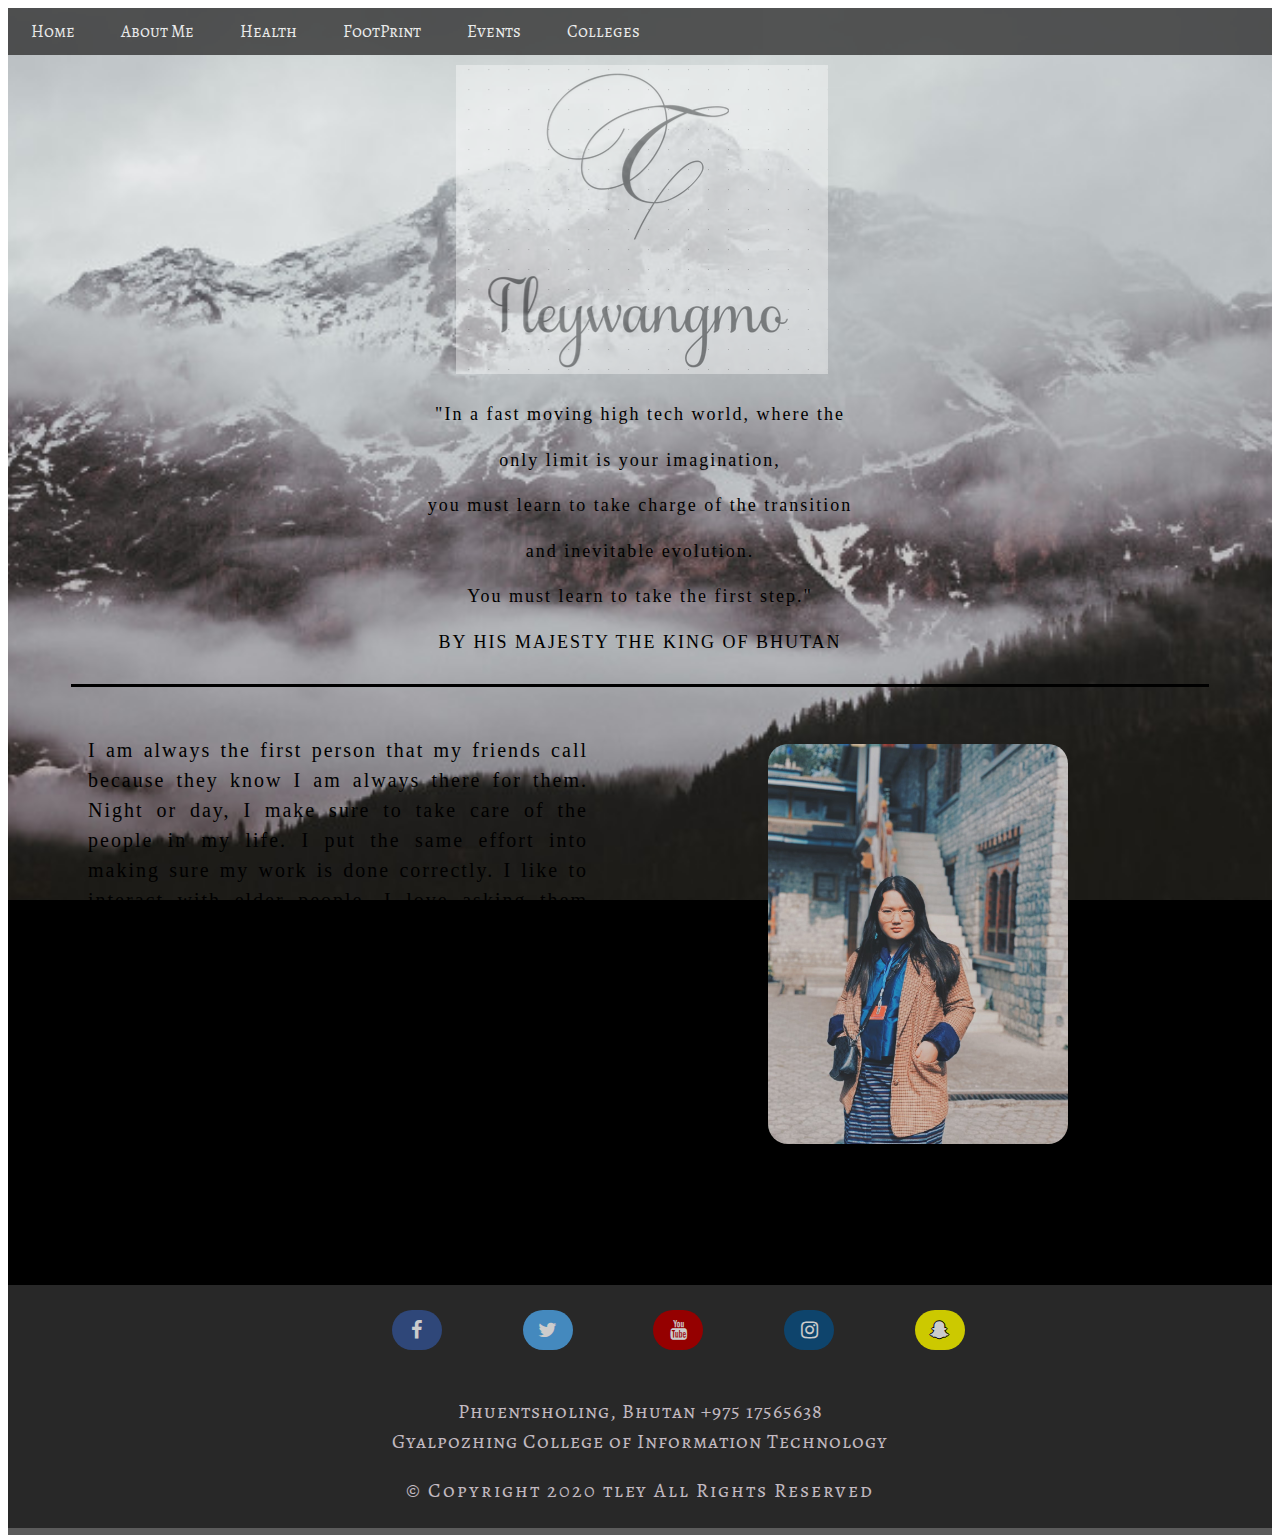
<file: Profile/index.html>
<!DOCTYPE html>
<html>
<head>
	<title>Thinley Wangmo</title>
	<meta charset="utf-8">
	<meta name="viewport" content="width=device-width, initial-scale=1.0"> 
	<link rel="stylesheet" type="text/css" href="index.css">
	<link href='https://fonts.googleapis.com/css?family=Alegreya SC' rel='stylesheet'>
	<link rel="stylesheet" href="https://cdnjs.cloudflare.com/ajax/libs/font-awesome/4.7.0/css/font-awesome.min.css">
</head>
<body>
<div class="container">	
	<!--Navigation bar-->
	<div class="topnav" id="myTopnav">
		<a href="index.html">Home</a><!--Index Page-->
		<a href="cv.html">About Me</a><!--CV-->
		<a href="bmi.html">Health</a><!--BMI-->
		<a href="footprint.html">FootPrint</a><!--Places i visited-->
		<a href="events.html">Events</a><!--Events held at gcit-->
		<a href="college.html">Colleges</a><!--about college-->
		<a href="javascript:void(0);" class="icon" onclick="myMethod()">
			<span style="font-size:20px;cursor:pointer;color:#fff;">&#9776;</span>
		</a>
	</div>
	<!--personal logo-->
	<img src="logo2.jpeg" class="logo" style="">
	<!--Quote that I believe in-->
	<blockquote>&quot;In a fast moving high tech world, where the<br> only limit is your imagination, <br>you must learn to take charge of the transition<br> and inevitable evolution. <br>You must learn to take the first step.&quot;
	<br>BY HIS MAJESTY THE KING OF BHUTAN
	</blockquote>
	<hr>
	<!--My Description-->
	<div class="box">
			<article id="articles">
				I am always the first person that my friends call because they know I am always there for them. Night or day, I make sure to take care of the people in my life. I put the same effort into making sure my work is done correctly. I like to interact with elder people, I love asking them about their life.<br> Don't get hurt by my words because I have got a very sharp tongue. Though I don't mean what I say, my mouth splits harsh words sometimes. I started to play badminton when I was 10 and I still like to play. I regret one thing in life that I have never tried to read books. Now, I know how important it is to read books. It is never too late to start.
			</article>
	<!--My own Picture-->
	<img id="mypic" src="mypic.jpeg">
</div>
	<!--Footer-->
		<footer style="background: #323232;opacity: 0.8;">
			<a href="#" class="fa fa-facebook"></a>
			<a href="#" class="fa fa-twitter"></a>
			<a href="#" class="fa fa-youtube"></a>
			<a href="#" class="fa fa-instagram"></a>
			<a href="#" class="fa fa-snapchat-ghost"></a>
			<br><br>
			<p class="text">Phuentsholing, Bhutan +975 17565638 <br>Gyalpozhing College of Information Technology </p>
			<p class="copyright">&copy Copyright 2020 tley All Rights Reserved</p>
		</footer>	
<!--For responsive nav bar-->	
<script>
	function myMethod() {
		var x = document.getElementById("myTopnav");
		if (x.className === "topnav") {
			x.className += " responsive";
		}
		else {
			x.className = "topnav";
		}
	}
</script>
</body>
</html>
</file>
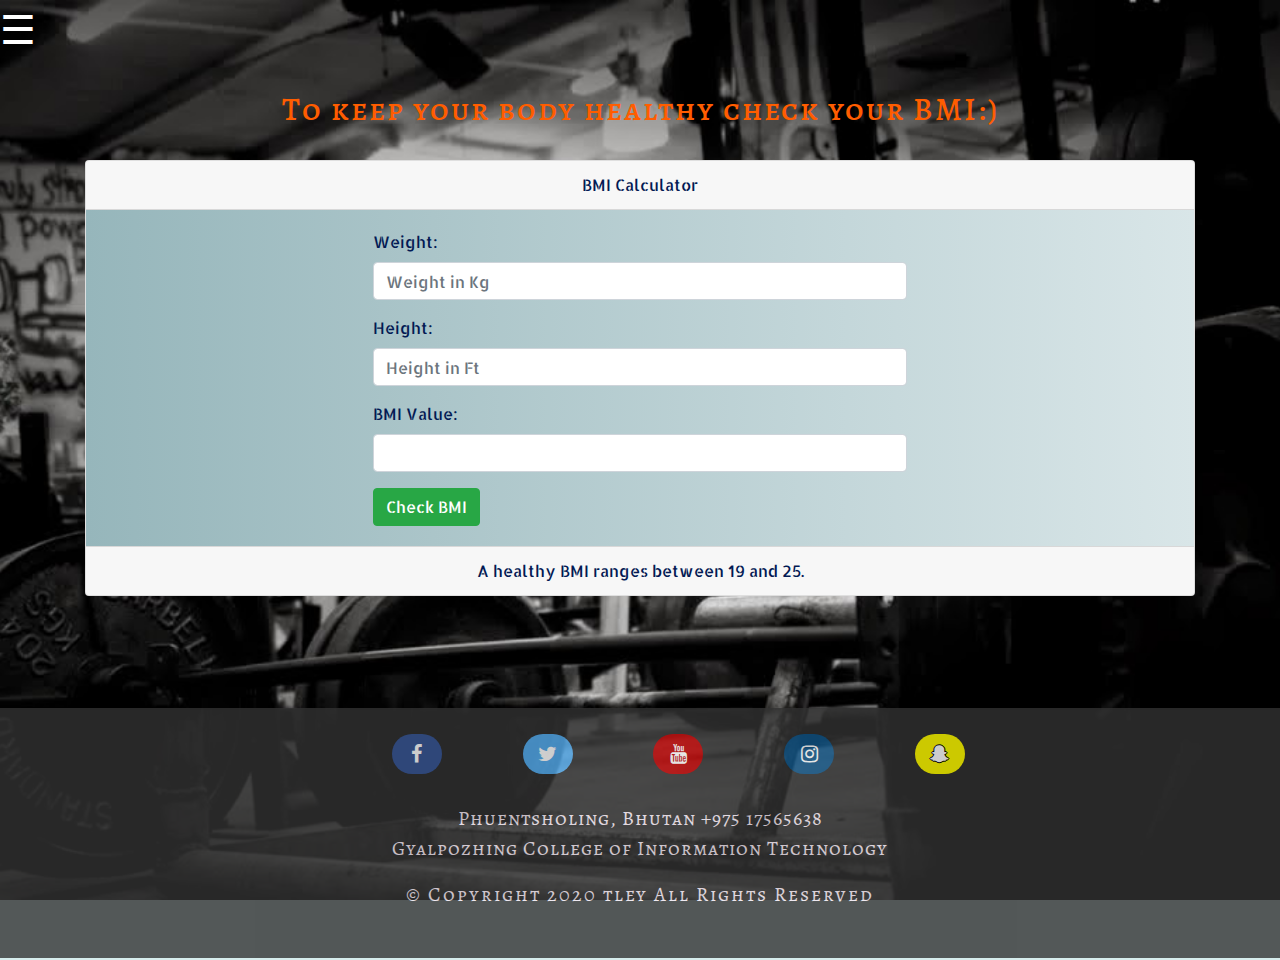
<file: Profile/bmi.html>
<!DOCTYPE html>
<html>
<head>
	<title>BMI</title>
	<meta charset="utf-8">
	<meta name="viewport" content="width=device-width, initial-scale=1">
	<link rel="stylesheet" type="text/css" href="bmi.css">
	<link href='https://fonts.googleapis.com/css?family=Alegreya SC' rel='stylesheet'>
	<link href='https://fonts.googleapis.com/css?family=Allerta Stencil' rel='stylesheet'>
	<link rel="stylesheet" href="https://maxcdn.bootstrapcdn.com/bootstrap/4.5.0/css/bootstrap.min.css">
	<link rel="stylesheet" href="https://cdnjs.cloudflare.com/ajax/libs/font-awesome/4.7.0/css/font-awesome.min.css">
</head>
<body>
<div class="box">
<!--Navigation menu to easily go to other pages-->
	<div id="sidenav" class="sidenav">
		<a href="javascript:void(0)" class="closebtn" onclick="closeNav()">&times;>
			<a href="index.html">Home</a><!--Index Page-->
				<a href="cv.html">About Me</a><!--CV-->
				<a href="bmi.html">Health</a><!--BMI-->
				<a href="footprint.html">FootPrint</a><!--Places i visited-->
				<a href="events.html">Events</a><!--Events held at gcit-->
				<a href="college.html">Colleges</a><!--about college-->
			</a>
	</div>
	<span style="font-size:40px;cursor:pointer;color:#fff;" onclick="openNav()">&#9776;</span>
<div class="container">
	<h2 class="text-center">To keep your body healthy check your BMI:)</h2>
	<div class="card">
		<div class="card-header text-center">BMI Calculator</div>
		<div class="card-body">
			<form class="w-50 m-auto" onsubmit="return false" autocomplete="off">
				<div class="form-group">
					<label>Weight: </label>
					<input type="text" name="" placeholder="Weight in Kg" required id="weight" class="form-control">
				</div>
				<div class="form-group">
					<label>Height: </label>
					<input type="text" name="" placeholder="Height in Ft" required id="height" class="form-control">
				</div>
				<div class="form-group">
					<label>BMI Value: </label>
					<input type="number" name="" id="showvalue" class="form-control">
				</div>
				<div>
					<button type="submit" class="btn btn-success" onclick="getbmivalue()"> Check BMI</button>
				</div>
			</form>
		</div>
		<div id="footer" class="card-footer text-center"> A healthy BMI ranges between 19 and 25. </div>
	</div>
</div>

	<!--Footer-->
		<footer style="background: #323232;opacity: 0.8;">
			<a href="#" class="fa fa-facebook"></a>
			<a href="#" class="fa fa-twitter"></a>
			<a href="#" class="fa fa-youtube"></a>
			<a href="#" class="fa fa-instagram"></a>
			<a href="#" class="fa fa-snapchat-ghost"></a>
			<br><br>
			<p class="text">Phuentsholing, Bhutan +975 17565638 <br>Gyalpozhing College of Information Technology </p>
			<p class="copyright">&copy Copyright 2020 tley All Rights Reserved</p>
		</footer>
</div>
<script >
	function getbmivalue() {
		var weight = document.getElementById('weight').value;
		var height = document.getElementById('height').value;

		height = height * 12;
		height = height * 0.025; //height in meter

		var newbmivalue = weight / (Math.pow(height,2));

		newbmivalue = Math.round(newbmivalue);

		document.getElementById('showvalue').value = newbmivalue;
	}	
</script>

<script src="https://ajax.googleapis.com/ajax/libs/jquery/3.5.1/jquery.min.js"></script>
<script src="https://cdnjs.cloudflare.com/ajax/libs/popper.js/1.16.0/umd/popper.min.js"></script>
<script src="https://maxcdn.bootstrapcdn.com/bootstrap/4.5.0/js/bootstrap.min.js"></script> 

<script>
	function openNav() {
		document.getElementById("sidenav").style.width = "235px";
	}

	function closeNav() {
		document.getElementById("sidenav").style.width = "0";
	}
</script>
</body>
</html>
</file>
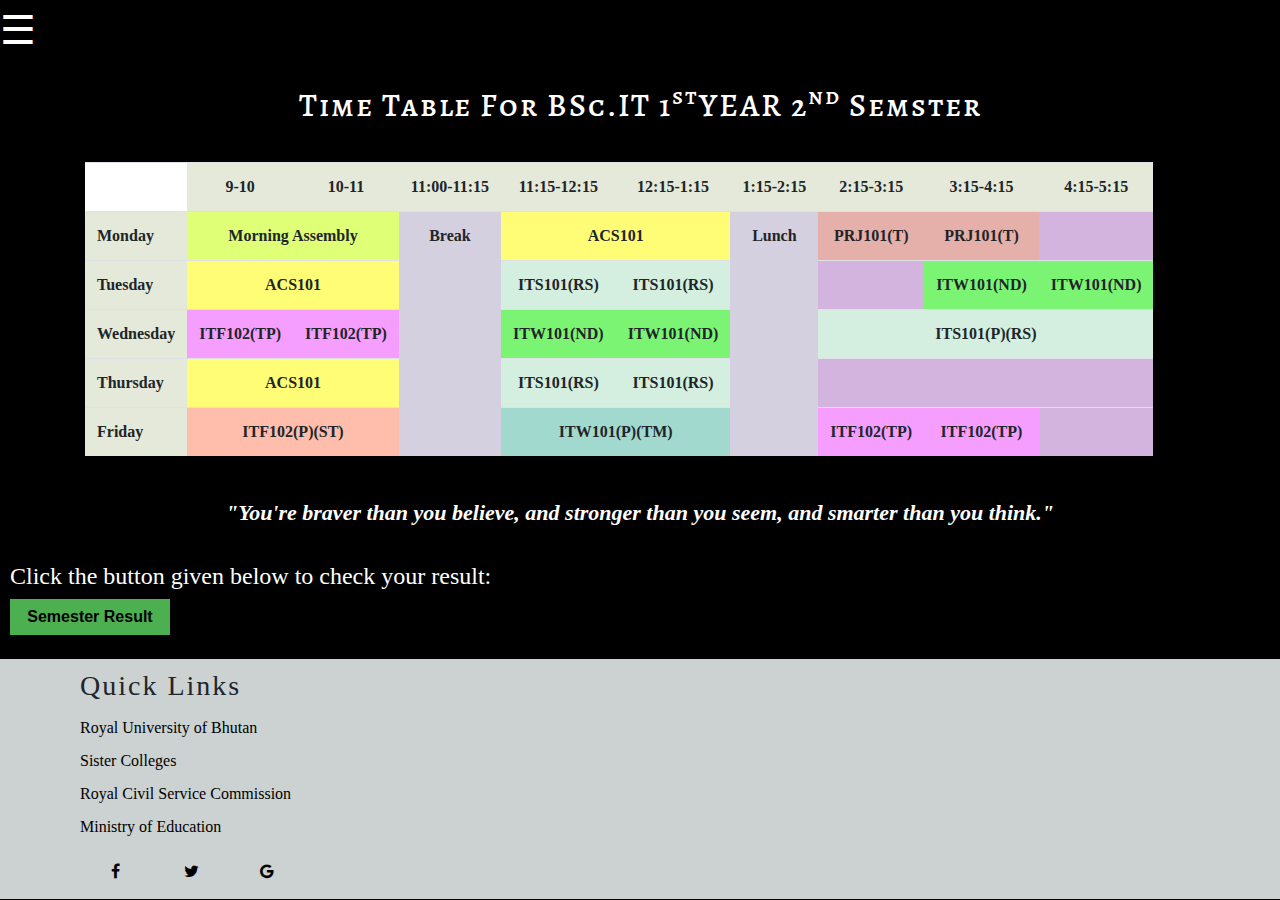
<file: Profile/college.html>
<!DOCTYPE html>
<html>
<head>
	<title>College</title>
	<link rel="stylesheet" type="text/css" href="college.css">
	<meta charset="utf-8">
	<meta name="viewport" content="width=device-width, initial-scale=1">
	<link href='https://fonts.googleapis.com/css?family=Alegreya SC' rel='stylesheet'>
	<link rel="stylesheet" href="https://maxcdn.bootstrapcdn.com/bootstrap/4.5.0/css/bootstrap.min.css">
	<link rel="stylesheet" href="https://cdnjs.cloudflare.com/ajax/libs/font-awesome/4.7.0/css/font-awesome.min.css">
</head>
<body style="background-color: #000;">
	<div class="main">
		<div id="sidenav" class="sidenav">
		<a href="javascript:void(0)" class="closebtn" onclick="closeNav()">&times;>
			<a href="index.html">Home</a><!--Index Page-->
				<a href="cv.html">About Me</a><!--CV-->
				<a href="bmi.html">Health</a><!--BMI-->
				<a href="footprint.html">FootPrint</a><!--Places i visited-->
				<a href="events.html">Events</a><!--Events held at gcit-->
				<a href="college.html">Colleges</a><!--about college-->
			</a>
</div>
<span style="font-size:40px;cursor:pointer;color:#fff;" onclick="openNav()">&#9776;</span>

	<div class="container">
		<div class="tables">
			<table class="table table-responsive" cellpadding="6">
				<!--Time table given below is for online class-->
				<h2>Time Table For BSc.IT 1<sup>st</sup>YEAR 2<sup>nd</sup> Semster</h2>
				<tr>
					<th style="background-color: #fff;"></th>
					<th style="background-color: #e4e9d9;">9-10</th>
					<th style="background-color: #e4e9d9;">10-11</th>
					<th style="background-color: #e4e9d9;">11:00-11:15</th>
					<th style="background-color: #e4e9d9;">11:15-12:15</th>
					<th style="background-color: #e4e9d9;">12:15-1:15</th>
					<th style="background-color: #e4e9d9;">1:15-2:15</th>
					<th style="background-color: #e4e9d9;">2:15-3:15</th>
					<th style="background-color: #e4e9d9;">3:15-4:15</th>
					<th style="background-color: #e4e9d9;">4:15-5:15</th>
				</tr>

				<tr>
					<td style="background-color: #e4e9d9; text-align: left;">Monday</td>
					<td colspan="2" style="background-color: #deff76;">Morning Assembly</td>
					<td rowspan="10" style="background-color: #d5d0df;">Break</td>
					<td colspan="2" style="background-color: #fffc76;">ACS101</td>
					<td rowspan="10" style="background-color: #d5d0df;">Lunch</td>
					<td style="background-color: #e6b0aa;">PRJ101(T)</td>
					<td style="background-color: #e6b0aa;">PRJ101(T)</td>
					<td style="background-color: #d2b4de;"></td>
				</tr>

				<tr>
					<td style="background-color: #e4e9d9; text-align: left;">Tuesday</td>
					<td colspan="2" style="background-color: #fffc76;">ACS101</td>
					<td style="background-color: #d4efdf;">ITS101(RS)</td>
					<td style="background-color: #d4efdf;">ITS101(RS)</td>
					<td style="background-color: #d2b4de ;"></td>
					<td style="background-color: #7bf474;">ITW101(ND)</td>
					<td style="background-color: #7bf474;">ITW101(ND)</td>
				</tr>

				<tr>
					<td style="background-color: #e4e9d9; text-align: left;">Wednesday</td>
					<td style="background-color: #f59eff;">ITF102(TP)</td>
					<td style="background-color: #f59eff;">ITF102(TP)</td>
					<td style="background-color: #7bf474;">ITW101(ND)</td>
					<td style="background-color: #7bf474">ITW101(ND)</td>
					<td colspan="3" style="background-color: #d4efdf;">ITS101(P)(RS)</td>
				</tr>

				<tr>
					<td style="background-color: #e4e9d9; text-align: left;">Thursday</td>
					<td colspan="2" style="background-color: #fffc76;">ACS101</td>
					<td style="background-color: #d4efdf;">ITS101(RS)</td>
					<td style="background-color: #d4efdf;">ITS101(RS)</td>
					<td colspan="3" style="background-color:  #d2b4de ;"></td>
				</tr>

				<tr>
					<td style="background-color: #e4e9d9; text-align: left;">Friday</td>
					<td colspan="2" style="background-color: #ffbdac;">ITF102(P)(ST)</td>
					<td colspan="2" style="background-color: #a2d9ce;">ITW101(P)(TM)</td>
					<td style="background-color: #f59eff;">ITF102(TP)</td>
					<td style="background-color: #f59eff;">ITF102(TP)</td>
					<td style="background-color: #d2b4de;"></td>
				</tr>
			</table>
			<br />
			<p><b><i>"You're braver than you believe, and stronger than you seem, and smarter than you think."</i></b></p> 	
		</div>
	</div>
	<hr>
<!--Result-->
<h4>Click the button given below to check your result:</h4>
<button><a href="result.html"><b>Semester Result</b></a></button>
<br><br>
	<footer style="background-color: #ccd1d1;">
		<h3>Quick Links</h3>
		<a href="https://www.rub.edu.bt/index.php/en/">Royal University of Bhutan</a><br>
		<a href="siscoll.html">Sister Colleges</a><br>
		<a href="https://www.rcsc.gov.bt/en/">Royal Civil Service Commission</a><br>
		<a href="http://www.education.gov.bt/">Ministry of Education</a><br>
		<a href="#" class="fa fa-facebook"></a>
		<a href="#" class="fa fa-twitter"></a>
		<a href="#" class="fa fa-google"></a>
	</footer>
</div>
<script src="https://ajax.googleapis.com/ajax/libs/jquery/3.5.1/jquery.min.js"></script>
<script src="https://cdnjs.cloudflare.com/ajax/libs/popper.js/1.16.0/umd/popper.min.js"></script>
<script src="https://maxcdn.bootstrapcdn.com/bootstrap/4.5.0/js/bootstrap.min.js"></script>

	<script>
	function openNav() {
		document.getElementById("sidenav").style.width = "235px";
	}

	function closeNav() {
		document.getElementById("sidenav").style.width = "0";
	}
</script>
</body>
</html>
</file>
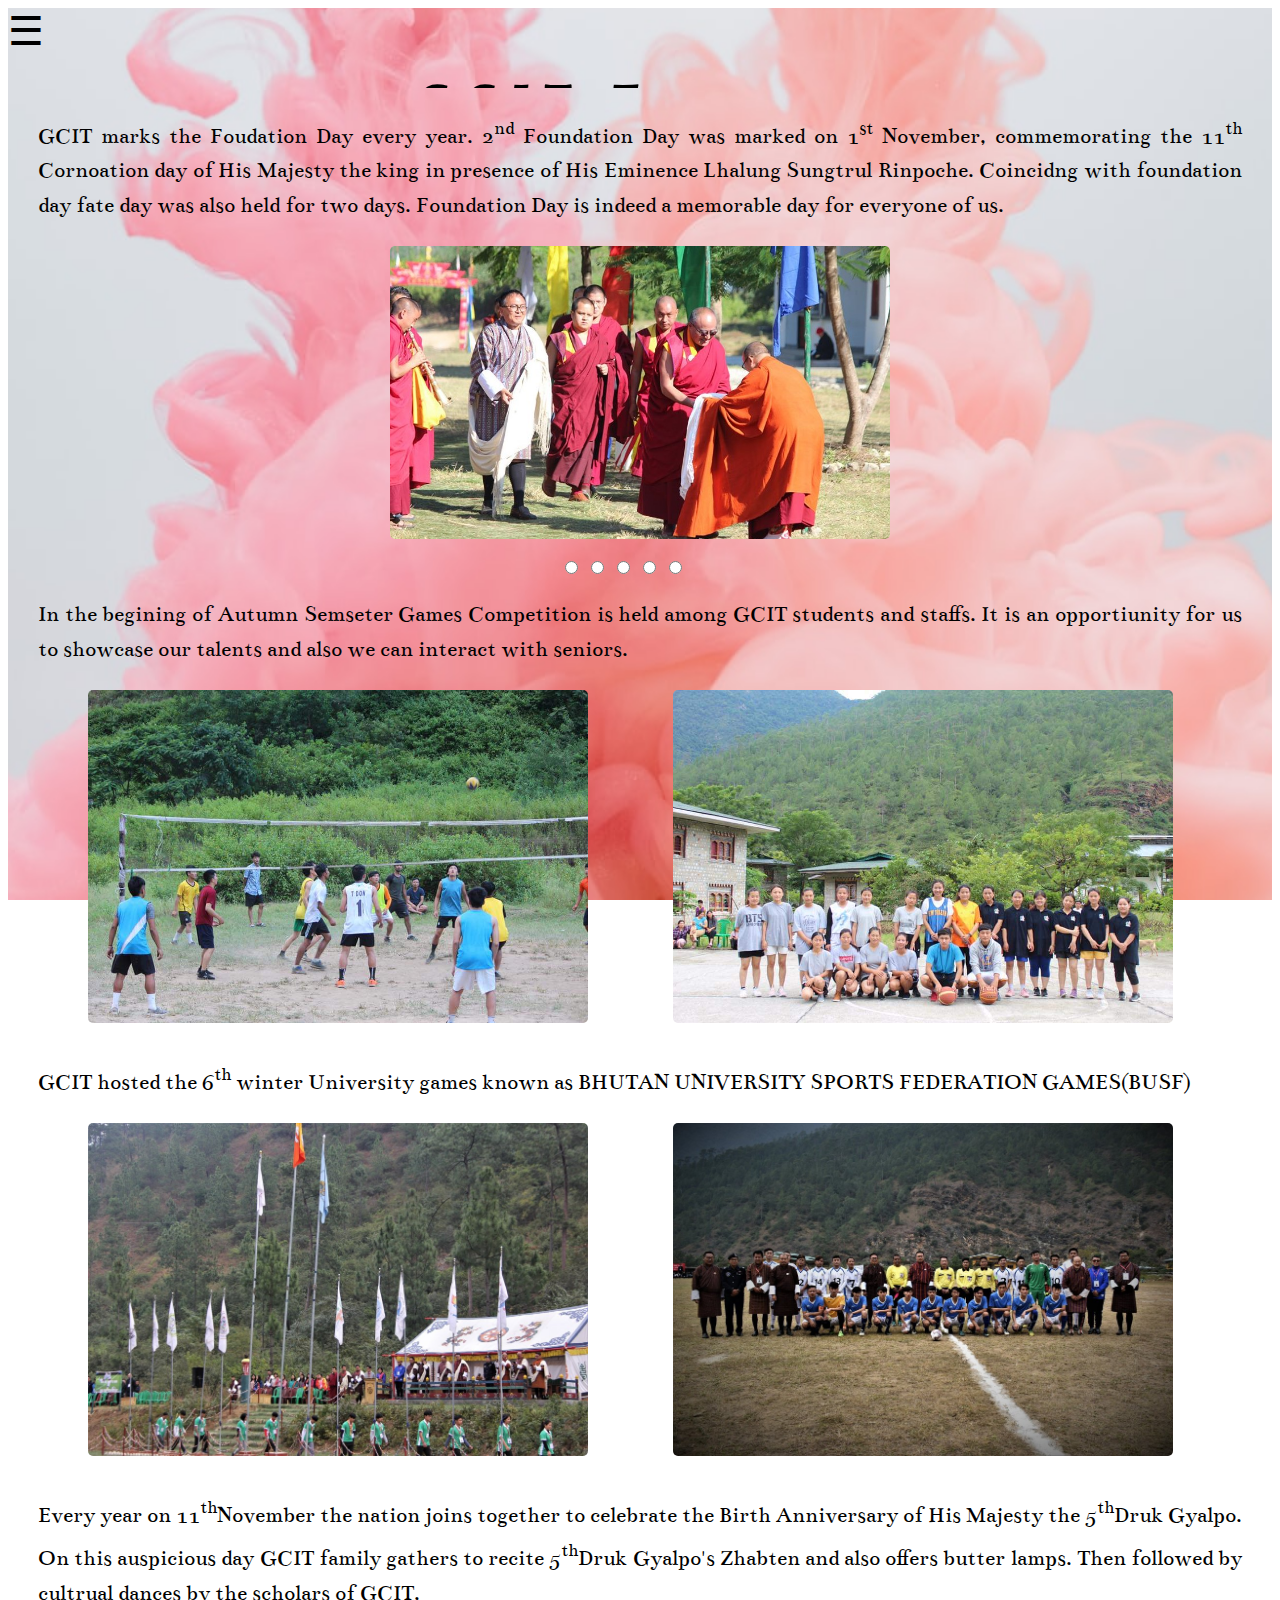
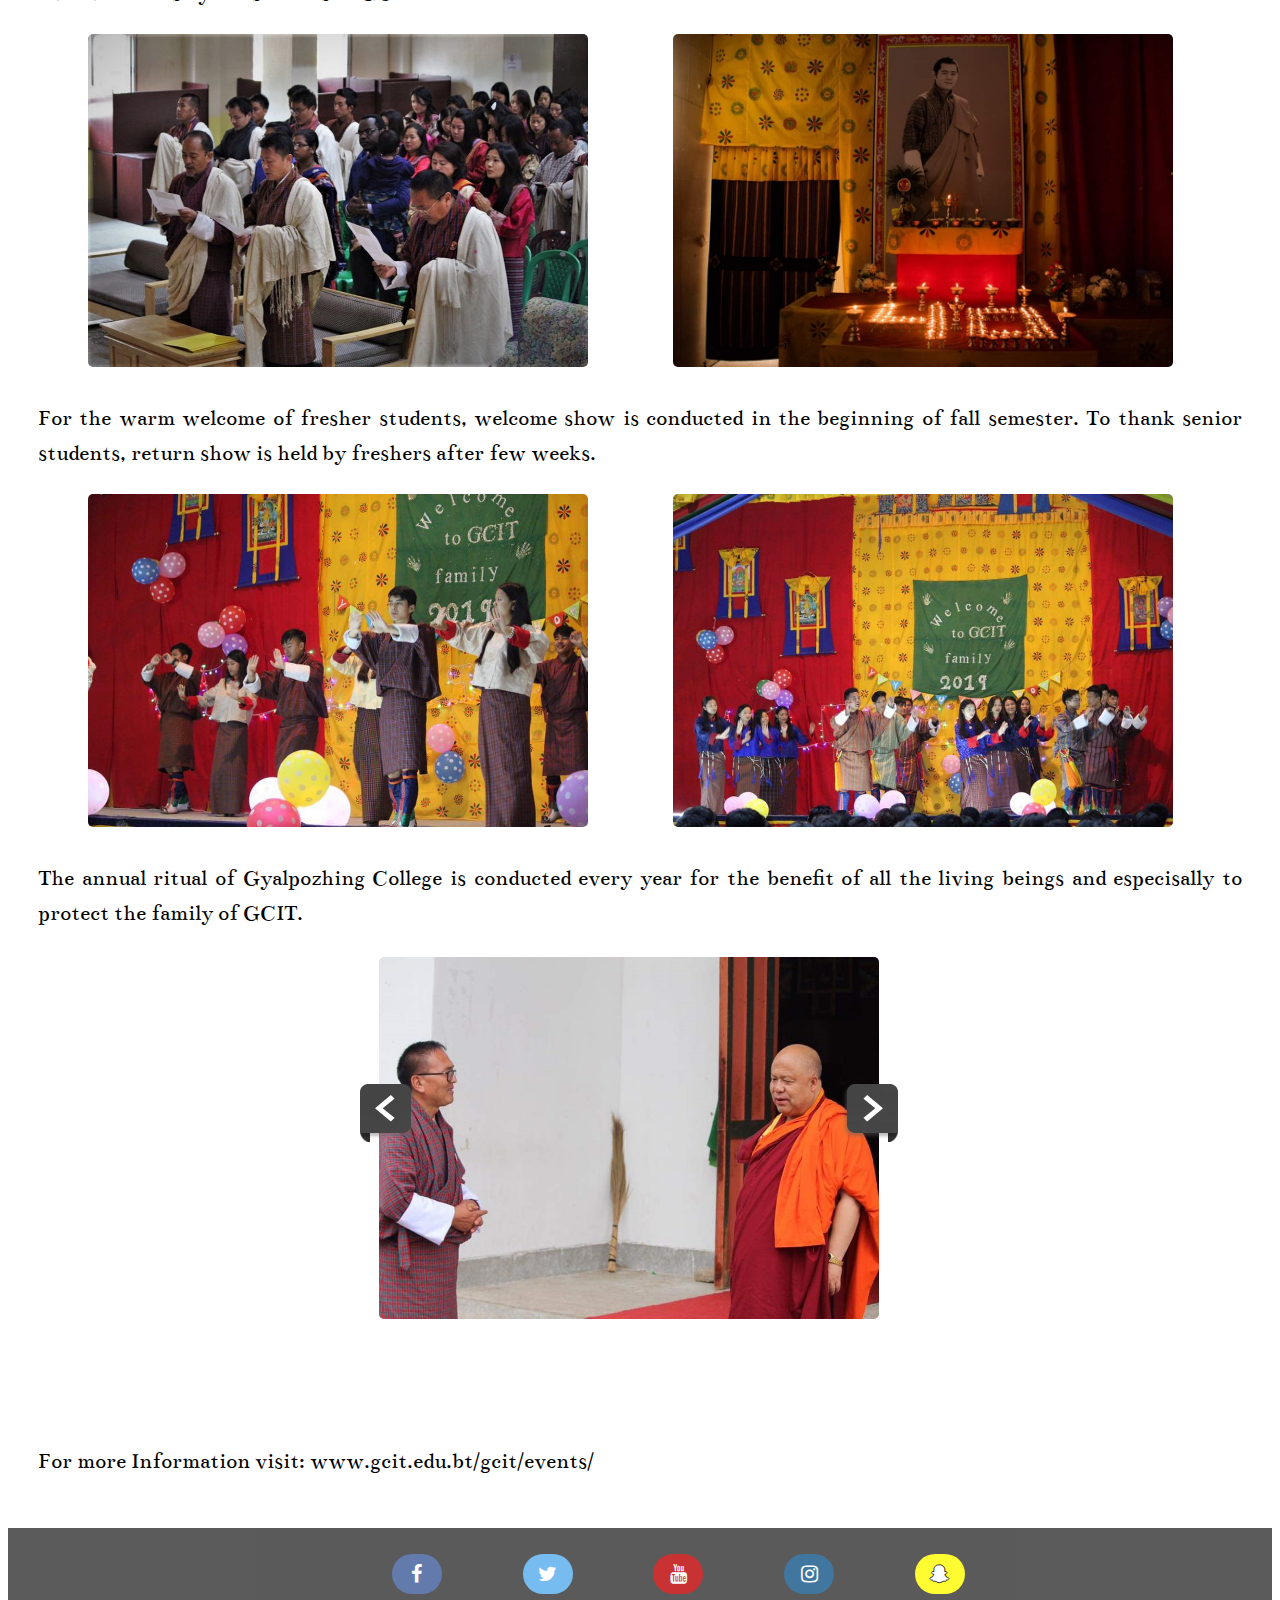
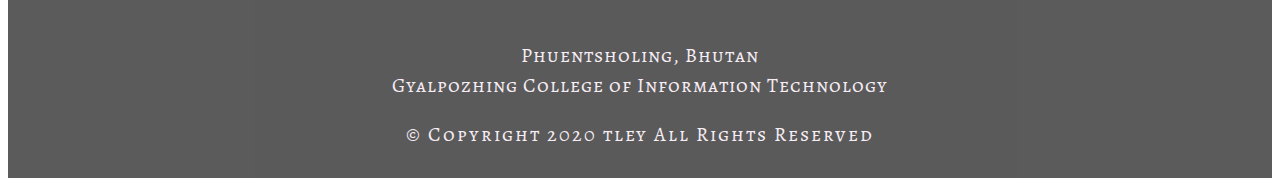
<file: Profile/events.html>
<!DOCTYPE html>
<html>
<head>
	<title>GCIT Events</title>
	<meta charset="utf-8">
	<meta name="viewport" content="width=device-width, initial-scale=1.0">
	<link rel="stylesheet" type="text/css" href="events.css">
	<link href='https://fonts.googleapis.com/css?family=Alegreya SC' rel='stylesheet'>
	<link href='https://fonts.googleapis.com/css?family=Bentham' rel='stylesheet'>
	<script src="http://code.jquery.com/jquery-3.5.1.js" integrity="sha256-QWo7LDvxbWT2tbbQ97B53yJnYU3WhH/C8ycbRAkjPDc=" crossorigin="anonymous"></script>
	<script src="https://ajax.googleapis.com/ajax/libs/jquery/3.4.1/jquery.min.js"></script>
	<link rel="stylesheet" href="https://cdnjs.cloudflare.com/ajax/libs/font-awesome/4.7.0/css/font-awesome.min.css">
</head>
<body>
<div class="container">
	<div id="sidenav" class="sidenav">
		<a href="javascript:void(0)" class="closebtn" onclick="closeNav()">&times;>
			<a href="index.html">Home</a><!--Index Page-->
				<a href="cv.html">About Me</a><!--CV-->
				<a href="bmi.html">Health</a><!--BMI-->
				<a href="footprint.html">FootPrint</a><!--Places i visited-->
				<a href="events.html">Events</a><!--Events held at gcit-->
				<a href="college.html">Colleges</a><!--about college-->
			</a>
	</div>
	<span style="font-size:40px;cursor:pointer;color:#000;" onclick="openNav()">&#9776;</span>

<h1>GCIT Events</h1>
<div class="box">
	<div class="container-fluid">
				<p>GCIT marks the Foudation Day every year. 2<sup>nd</sup> Foundation Day was marked on 1<sup>st</sup> November, commemorating the 11<sup>th</sup> Cornoation day of His Majesty the king in presence of His Eminence Lhalung Sungtrul Rinpoche. Coincidng with foundation day fate day was also held for two days. Foundation Day is indeed a memorable day for everyone of us.</p>
				<!--You can click on these radio button to see images-->
				<div class="radio-btn">
					<input type="radio" id="btn1">
					<input type="radio" id="btn2">
					<input type="radio" id="btn3">
					<input type="radio" id="btn4">
					<input type="radio" id="btn5">
				</div>
				<img src="f1.jpeg" width="500px">
				<br>
				<p>In the begining of Autumn Semseter Games Competition is held among GCIT students and staffs. It is an opportiunity for us to showcase our talents and also we can interact with seniors. </p>
				<img class="g1" src="g1.jpeg" width="500px">
				<img class="g2" src="g2.jpeg" width="500px">
				<br>
				<p>GCIT hosted the 6<sup>th</sup> winter University games known as BHUTAN UNIVERSITY SPORTS FEDERATION GAMES(BUSF)</p>
				<img class="busf2" src="BUSF2.jpeg" width="500px">
				<img class="busf3" src="BUSF3.jpeg" width="500px">
				<br>
				<p>Every year on 11<sup>th</sup>November the nation joins together to celebrate the Birth Anniversary of His Majesty the 5<sup>th</sup>Druk Gyalpo. On this auspicious day GCIT family gathers to recite 5<sup>th</sup>Druk Gyalpo's Zhabten and also offers butter lamps. Then followed by cultrual dances by the scholars of GCIT.</p>
				<img class="k1" src="k3.jpeg" width="500px">	
				<img class="k2" src="k2.jpeg" width="500px">
				<br>
				<p>For the warm welcome of fresher students, welcome show is conducted in the beginning of fall semester. To thank senior students, return show is held by freshers after few weeks.</p>
				<img class="w1" src="w1.jpeg" width="500px">
				<img class="w2" src="w2.jpeg" width="500px">
				<p>The annual ritual of Gyalpozhing College is conducted every year for the benefit of all the living beings and especisally to protect the family of GCIT.</p>
				<div class="slider-out">
					<img src="arrow-left.jpeg" class="prev"> <!--click on the button to see previous image-->
					<div class="slider-in">
						<img r1 class="active" src="r1.jpeg" width="500px">
						<img class="r2" src="r2.jpeg" width="500px">
						<img class="r3" src="r3.jpeg" width="500px">
						<img class="r4" src="r4.jpeg" width="500px"> <!--click on the button to see next image-->
					</div>
					<img src="arrow-right.jpeg" class="next">
				</div>
			</div>
			</div>
		</div>
		<p class="info">For more Information visit: <a href="https://www.gcit.edu.bt/gcit/events/">www.gcit.edu.bt/gcit/events/</a></p>
	<!--Footer-->
		<footer style="background: #323232;opacity: 0.8;">
			<a href="#" class="fa fa-facebook"></a>
			<a href="#" class="fa fa-twitter"></a>
			<a href="#" class="fa fa-youtube"></a>
			<a href="#" class="fa fa-instagram"></a>
			<a href="#" class="fa fa-snapchat-ghost"></a>
			<br><br>
			<p class="text">Phuentsholing, Bhutan<br>Gyalpozhing College of Information Technology </p>
			<p class="copyright">&copy Copyright 2020 tley All Rights Reserved</p>
		</footer>	
</div>
</div>



<script src="events.js"></script>
<script>
	function openNav() {
		document.getElementById("sidenav").style.width = "235px";
	}

	function closeNav() {
		document.getElementById("sidenav").style.width = "0";
	}
</script>
</body>
</html>
</file>
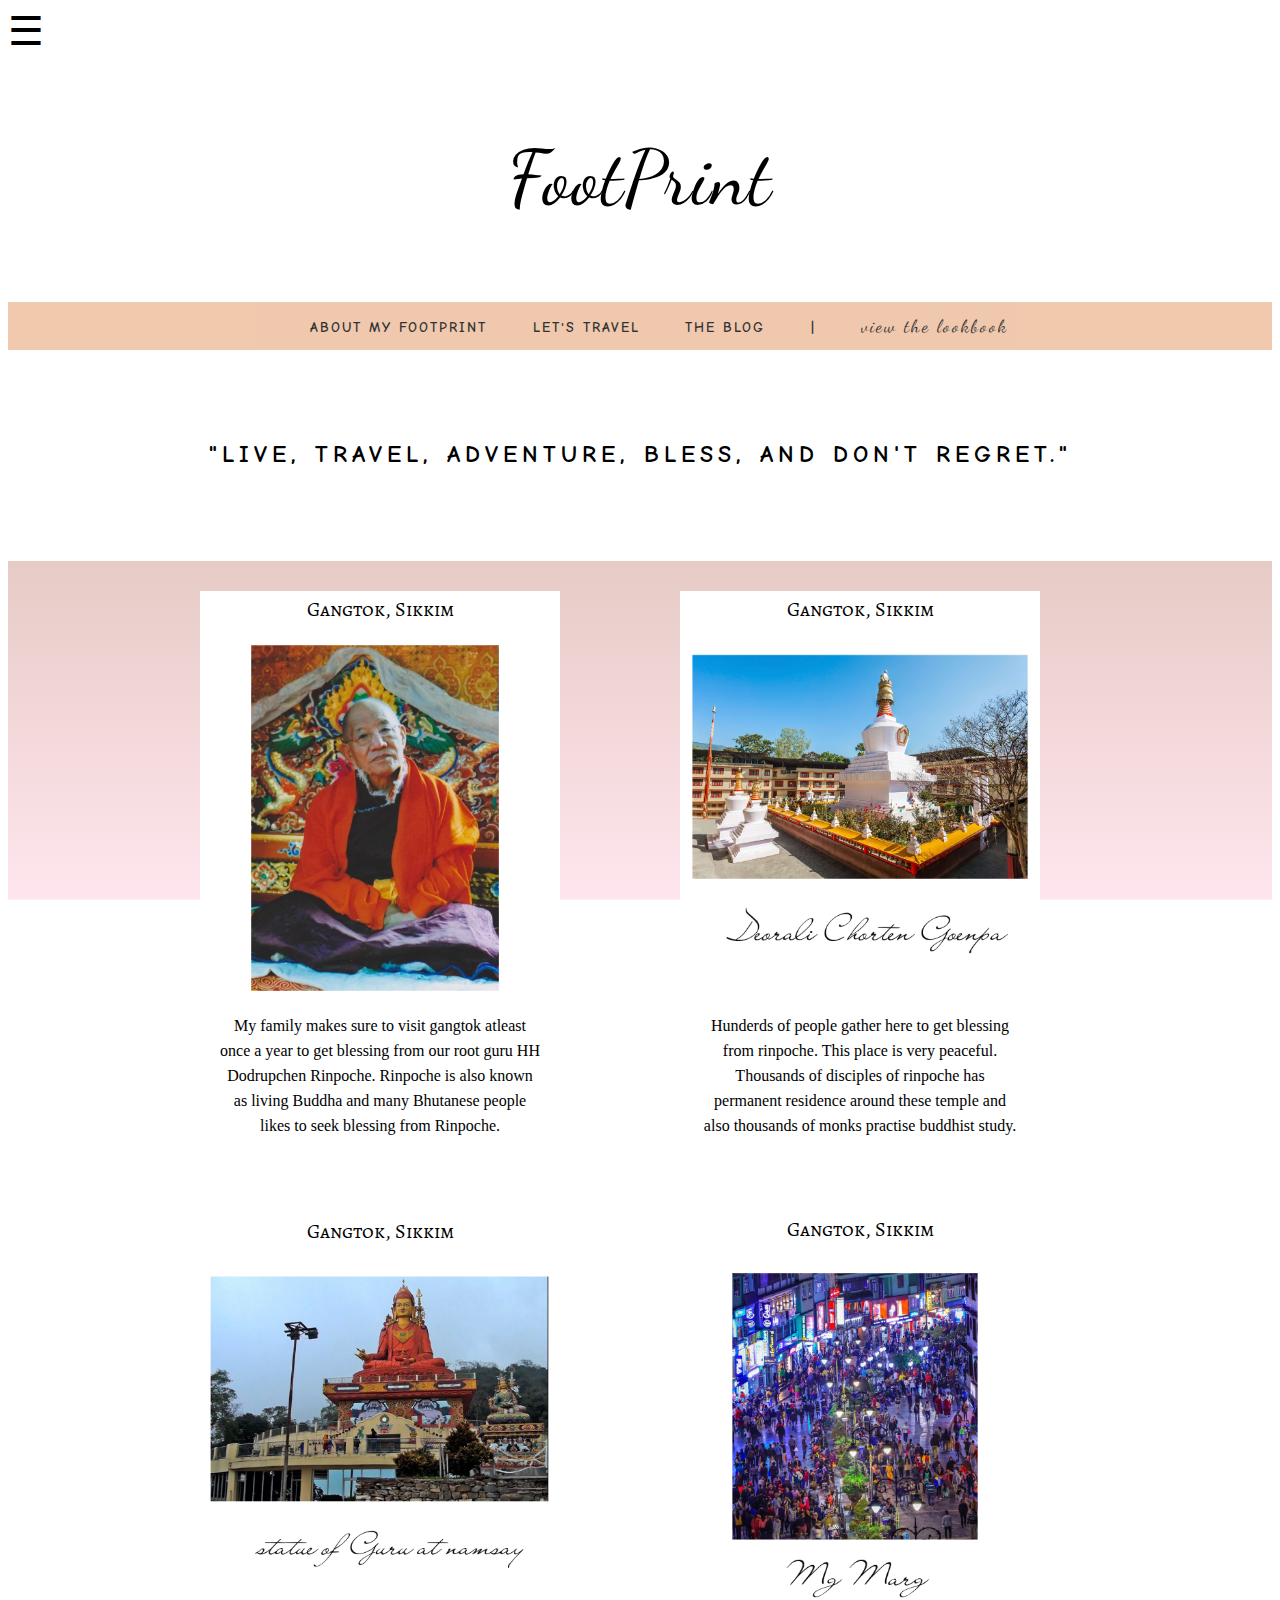
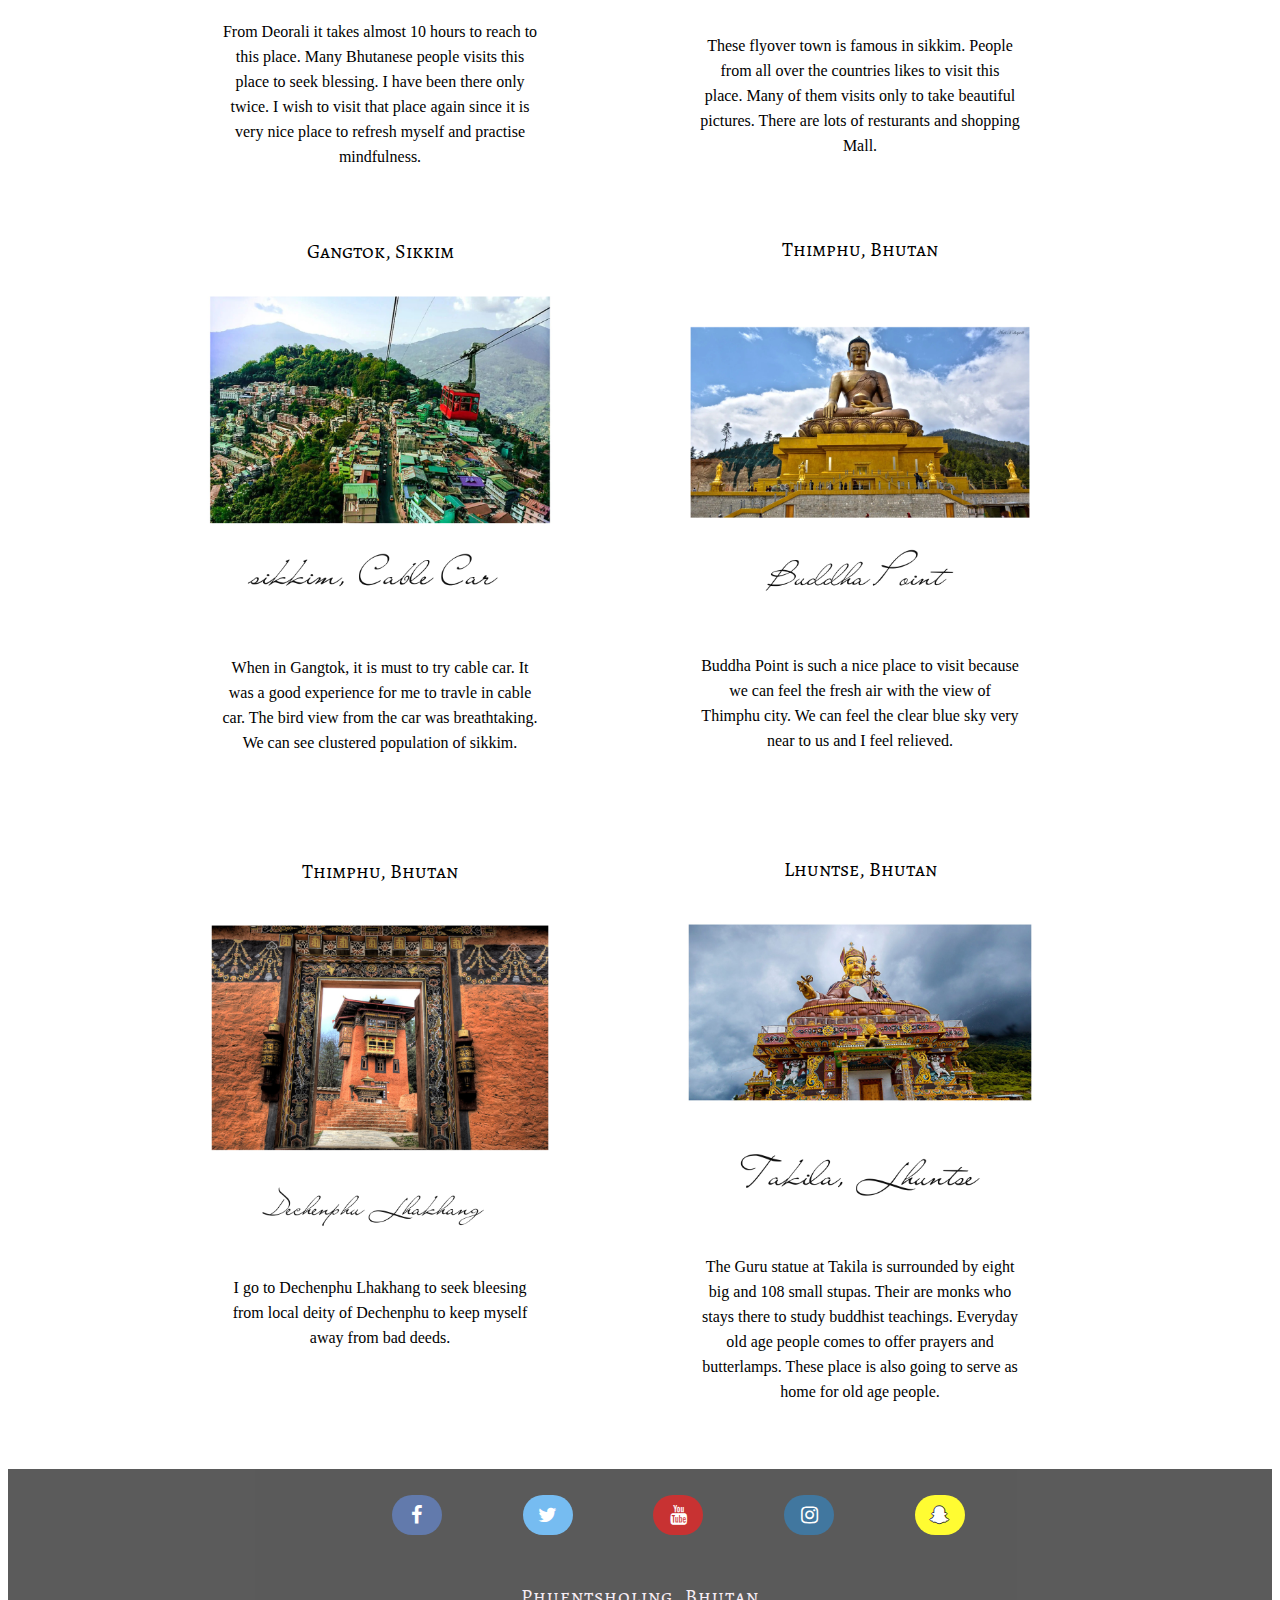
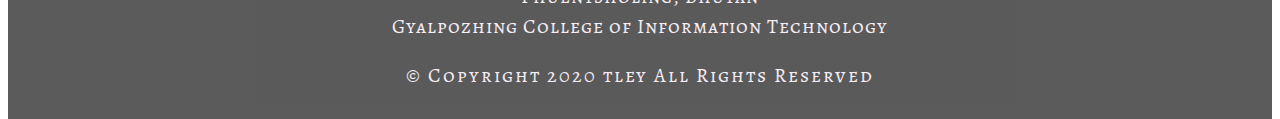
<file: Profile/footprint.html>
<!DOCTYPE html>
<html>
<head>
	<title>Footprint</title>
	<meta charset="utf-8">
	<meta name="viewport" content="width=device-width, initial-scale=1.0"> 
	<link rel="stylesheet" type="text/css" href="footprint.css">
	<link href='https://fonts.googleapis.com/css?family=Dancing Script' rel='stylesheet'>
	<link href='https://fonts.googleapis.com/css?family=Alegreya SC' rel='stylesheet'>
	<link href='https://fonts.googleapis.com/css?family=Comic Neue' rel='stylesheet'>
	<link rel="stylesheet" href="https://cdnjs.cloudflare.com/ajax/libs/font-awesome/4.7.0/css/font-awesome.min.css">
</head>
<body>
<div class="container">
<div id="sidenav" class="sidenav">
		<a href="javascript:void(0)" class="closebtn" onclick="closeNav()">&times;>
			<a href="index.html">Home</a><!--Index Page-->
				<a href="cv.html">About Me</a><!--CV-->
				<a href="bmi.html">Health</a><!--BMI-->
				<a href="footprint.html">FootPrint</a><!--Places i visited-->
				<a href="events.html">Events</a><!--Events held at gcit-->
				<a href="college.html">Colleges</a><!--about college-->
			</a>
	</div>
	<span style="font-size:40px;cursor:pointer;color:#000;" onclick="openNav()">&#9776;</span>
	<!--Heading-->
	<p class="footprint">FootPrint</p>

<div class="second">
	<ul>
		<li>About My FootPrint</li>
		<li>Let's Travel</li>
		<li>The Blog</li>
		<li><b>|</b></li>
		<li class="viewlook">view the lookbook</li>
	</ul>
</div>
<br><br>
<h2 class="quote">&quot;LIVE, TRAVEL, ADVENTURE, BLESS, AND DON'T REGRET.&quot;</h2>
<br><br><br>
	<div class="pink1">

		<!--Sikkim-->
		<div class="sikkim">
			<p class="sikkim-head">Gangtok, Sikkim</p>
			<img class="pic1" src="pic1.jpeg" width="350px" height="350px">
			<div class="box">
				<p>My family makes sure to visit gangtok atleast once a year
				to get blessing from our root guru HH Dodrupchen Rinpoche. Rinpoche is also known as living Buddha and many Bhutanese people likes to seek blessing from Rinpoche.</p>
			</div>
		</div>

		<div class="sikkim1">
			<p class="sikkim-head">Gangtok, Sikkim</p>
			<img class="pic2" src="pic2.jpeg" width="350" height="350" style="padding-left: 5px;">
			<div class="box">
				<p>Hunderds of people gather here to get blessing from rinpoche. This place is very peaceful. Thousands of disciples of rinpoche has permanent residence around these temple and also thousands of monks practise buddhist study.</p>
			</div>
		</div>

		<div class="sikkim2">
			<p class="sikkim-head">Gangtok, Sikkim</p>
			<img class="pic3" src="pic3.jpeg" width="350" height="350" style="padding-left: 5px;">
			<div class="box">
				From Deorali it takes almost 10 hours to reach to this place. Many Bhutanese people visits this place to seek blessing. I have been there only twice. I wish to visit that place again since it is very nice place to refresh myself and practise mindfulness.
			</div>
		</div>

		<div class="sikkim3">
			<p class="sikkim-head">Gangtok, Sikkim</p>
			<img class="pic4" src="pic4.jpeg" width="350" height="350">
			<div class="box">
				<p>These flyover town is famous in sikkim. People from all over the countries likes to visit this place. Many of them visits only to take beautiful pictures. There are lots of resturants and shopping Mall.</p>
			</div>
		</div>

		<div class="sikkim4">
			<p class="sikkim-head">Gangtok, Sikkim</p>
			<img class="pic5" src="pic5.jpeg" width="350" height="350" style="padding-left: 5px;">
			<div class="box">
				<p>When in Gangtok, it is must to try cable car. It was a good experience for me to travle in cable car. The bird view from the car was breathtaking. We can see clustered population of sikkim.</p>
			</div>
		</div>

		<!--Thimphu-->
		<div class="thimphu">
			<p class="thimphu-head">Thimphu, Bhutan</p>
			<img class="t1" src="t1.jpeg" width="350" height="350" style="padding-left: 5px;">
			<div class="box">
				<p>Buddha Point is such a nice place to visit because we can feel the fresh air with the view of Thimphu city. We can feel the clear blue sky very near to us and I feel relieved.</p>
			</div>
		</div>

		<div class="thimphu1">
			<p class="thimphu-head">Thimphu, Bhutan</p>
			<img class="t2" src="t2.jpeg" width="350" height="350" style="padding-left: 5px;">
			<div class="box">
				<p>I go to Dechenphu Lhakhang to seek bleesing from local deity of Dechenphu to keep myself away from bad deeds.</p>
			</div>
		</div>

		<!--Lhuntse-->
		<div class="lhuntse">
			<p class="lhuntse-head">Lhuntse, Bhutan</p>
			<img class="l1" src="l1.jpeg" width="350" height="350" style="padding-left: 5px;">
			<div class="box1">
				<p>The Guru statue at Takila is surrounded by eight big and 108 small stupas. Their are monks who stays there to study buddhist teachings. Everyday old age people comes to offer prayers and butterlamps. These place is also going to serve as home for old age people. </p>
		</div>
	</div>

		<!--Footer-->
		<footer style="background: #323232;opacity: 0.8;">
			<a href="#" class="fa fa-facebook"></a>
			<a href="#" class="fa fa-twitter"></a>
			<a href="#" class="fa fa-youtube"></a>
			<a href="#" class="fa fa-instagram"></a>
			<a href="#" class="fa fa-snapchat-ghost"></a>
			<br><br>
			<p class="text">Phuentsholing, Bhutan<br>Gyalpozhing College of Information Technology </p>
			<p class="copyright">&copy Copyright 2020 tley All Rights Reserved</p>
		</footer>	
</div>

<script>
	function openNav() {
		document.getElementById("sidenav").style.width = "235px";
	}

	function closeNav() {
		document.getElementById("sidenav").style.width = "0";
	}
</script>
</body>
</html>
</file>
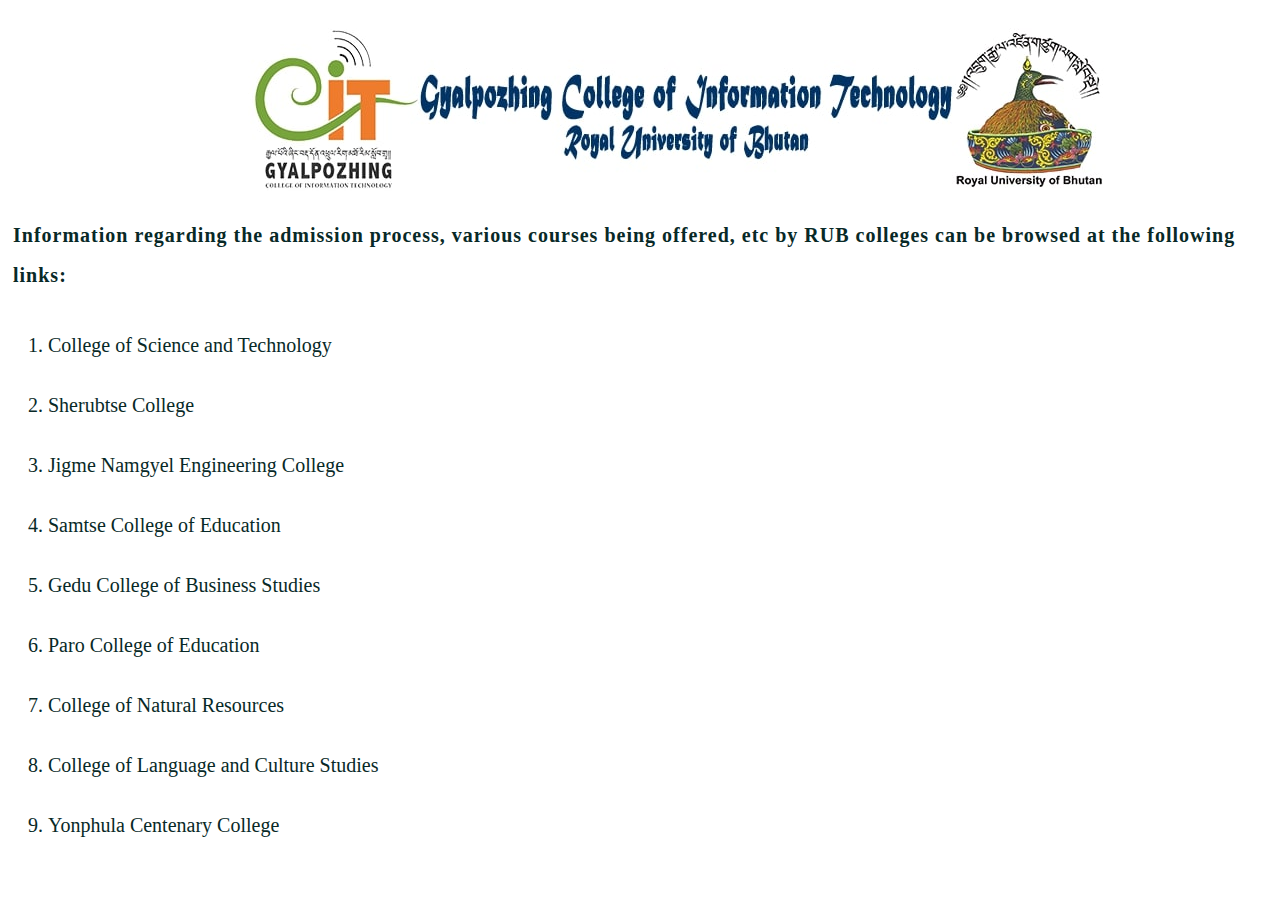
<file: Profile/siscoll.html>
<!DOCTYPE html>
<html>
<head>
	<title>Sister Colleges</title>
	<meta charset="utf-8">
	<meta name="viewport" content="width=device-width, initial-scale=1">
	<link rel="stylesheet" type="text/css" href="siscoll.css">
</head>
<body>
	<div class="container">
		<div class="col-xl-3 col-lg-4 col-md-4 college">
			<img src="gcit.jpeg" alt="Gcit" >
			<!--Sister college of gcit-->
			<p>Information regarding the admission process, various courses being offered, etc by RUB colleges can be browsed at the following links:</p>
			<ol>
				<li class="cst"><a href="https://www.cst.edu.bt/"> College of Science and Technology</a></li>
				<li class="shercol"><a href="https://www.sherubtse.edu.bt/">Sherubtse College</a></li>
				<li class="jnec"><a href="https://www.jnec.edu.bt/en/">Jigme Namgyel Engineering College</a></li>
				<li class="sce"><a href="https://www.sce.edu.bt/">Samtse College of Education</a></li>
				<li><a href="http://www.gcbs.edu.bt/"> Gedu College of Business Studies </a></li>
				<li class="pce"><a href="http://www.pce.edu.bt/">Paro College of Education</a></li>
				<li class="cnr"><a href="http://www.cnr.edu.bt/"> College of Natural Resources </a></li>
				<li class="clcs"><a href="https://www.clcs.edu.bt/">College of Language and Culture Studies</a></li>
				<li class="ycc"><a href="https://www.ycc.edu.bt/">Yonphula Centenary College</a></li>
			</ol>
		</div>		
	</div>
</body>
</html>
</file>
<file: Profile/index.css>
body {
	background-color: #fff;
	animation: transitionIn 0.75s;
}

@keyframes transitionIn {
  from {
    opacity: 0;
    transform: rotateX(-10deg);
  }

  to {
    opacity: 1;
    transform: rotateX(0);
  }
}


.container {
	height: 95rem;
	background-image: url(mountain.jpeg);
	background-color: #000;
	background-repeat: no-repeat;
	background-position: center center;
	background-attachment: fixed;
	background-size: cover;
}
.topnav {
	overflow: hidden;
	background-color: #323232;
	opacity: 0.8;
}

.topnav a {
	float: left;
	display: block;
	color: #f2f2f2;
	text-align: center;
	padding: 12px 23px;
	text-decoration: none;
	font-size: 17px;
	font-family: 'Alegreya SC';
}

.topnav a:hover {
	opacity: 0.8;
	background-color: #d2ff18;
	color: black;
}

.topnav .icon {
	display: none;
}
.topnav .icon:hover {
	background-color: black;
}

.logo {
	opacity: 0.4; 
	margin-left: 28rem;
	display: block;
	margin-top: 10px;
}

blockquote {
	text-align: center;
	color: #000;
	font-family: 'Zilla Slab';
	font-size: 18px;
	letter-spacing: 2px;
	line-height: calc(20px + 2vw);
}

.box {
	height: 550px;
	max-width: 500px;
	margin-top: 3rem;
	margin-left: 5rem;
}

.box #articles {
	color: #000;
	text-align: justify;
	font-family: 'Cormorant';
	letter-spacing: 2px;
	line-height: 30px;
	font-size: 20px;
}

hr {
	width: 90%;
	height: 3px;
	font-weight: 700;
	background-color: #000;
	border: none;
}

#mypic {
	border-radius: 20px;
	width: 300px;
	position: absolute;
	top: 46.5rem;
	left: 48rem;
}

footer {
	font-family: 'Alegreya SC';
	color: #f5e9f3;
	text-align: center;
	font-size: 20px;
	width: 100%;
	min-height: 250px;
}

.copyright {
	letter-spacing: 2px;
}
.text {
	line-height: 30px;
	letter-spacing: 1px;
}

.fa {
	border-radius: 38px;
  	padding-top: 10px;
  	padding-bottom: 10px;
  	font-size: 65px;
  	width: 50px;
  	text-align: center;
  	text-decoration: none;
  	margin-left: 6vw;
 	margin-top: 2vw;
}

.fa:hover {
    opacity: 0.7;
}

.fa-facebook {
  background: #3B5998;
  color: white;
}

.fa-twitter {
  background: #55ACEE;
  color: white;
}

.fa-youtube {
  background: #bb0000;
  color: white;
}

.fa-instagram {
  background: #125688;
  color: white;
}

.fa-snapchat-ghost {
  background: #fffc00;
  color: white;
  text-shadow: -1px 0 black, 0 1px black, 1px 0 black, 0 -1px black;
}

@media screen and (max-width: 600px) {
	.topnav a:not(:first-child) {display: none;}
	.topnav a.icon {
		float: right;
		display: block;
  	}
}

@media screen and (max-width: 600px) {
	.topnav.responsive {position: relative;}
	.topnav.responsive .icon {
		position: absolute;
		right: 0;
		top: 0;
	}
	.topnav.responsive a {
		float: none;
		display: block;
		text-align: left;
	}
	.container {
		height: 88rem;
	}
	blockquote {
		font-size: 15px;
	}
	.logo {
		display: none;
	}
	.box {
		margin-left: 0rem;
	}
	.box #articles {
		padding-left: 5px;
		padding-right: 10px;
		font-size: 16px;
	}
	.fa {
		position: relative;
 		left: 0rem;
	}
	#mypic {
		position: absolute;
		top: 45.5rem;
		left: 5rem;
	}
	footer {
		opacity: 0.8;
		position: relative;
		top: 18rem;
	}
}
</file>
<file: Profile/bmi.css>
body {
	height: 39.5rem;
	cursor: pointer;
	animation: transitionIn 0.75s;
}

@keyframes transitionIn {
	from {
		opacity: 0;
		transform: rotateX(-10deg);
	}

	to {
		opacity: 1;
		transform: rotateX(0);
	}
}

.box {
	height: 60rem;
	background-color: #d6eded;
	background-image: url(bmibackd.jpeg);
	background-repeat: no-repeat;
	background-position: center center;
	background-attachment: fixed;
	background-size: cover;
}

.sidenav {
	height: 100%;
	width: 0;
	position: fixed;
	z-index: 1;
	top: 0;
	left: 0;
	background-color: #111;
	font-family: 'Alegreya SC';
	overflow-x: hidden;
	transition: 0.5s; 
	padding-top: 60px;
	line-height: 53px;
}

.sidenav a {
	padding: 8px 8px 8px 32px;
	text-decoration: none;
	font-size: 18px;
	color: #fff;
	display: block;
	transition: 0.3s;
}

.sidenav a:hover {
	text-decoration: none;
	color: #c994d4;
}

.sidenav .closebtn {
	position: absolute;
	top: 0;
	right: 25px;
	font-size: 36px;
	margin-left: 50px;
}

footer {
	margin-top: 7rem;
	font-family: 'Alegreya SC';
	color: #f5e9f3;
	text-align: center;
	font-size: 20px;
	width: 100%;
	min-height: 250px;
}

.copyright {
	letter-spacing: 2px;
}
.text {
	line-height: 30px;
	letter-spacing: 1px;
}

.fa {
	border-radius: 38px;
  	padding-top: 10px;
  	padding-bottom: 10px;
  	font-size: 65px;
  	width: 50px;
  	text-align: center;
  	text-decoration: none;
  	margin-left: 6vw;
 	margin-top: 2vw;
}

.fa:hover {
    opacity: 0.7;
}

.fa-facebook {
  background: #3B5998;
  color: white;
}

.fa-twitter {
  background: #55ACEE;
  color: white;
}

.fa-youtube {
  background: #bb0000;
  color: white;
}

.fa-instagram {
  background: #125688;
  color: white;
}

.fa-snapchat-ghost {
  background: #fffc00;
  color: white;
  text-shadow: -1px 0 black, 0 1px black, 1px 0 black, 0 -1px black;
}

@media screen and (max-height: 450px;) {
	.sidenav {padding-top: 15px;}
	.sidenav a {font-size: 15px;}
}

h2 {
	padding-top: 30px;
	letter-spacing: 2px;
	font-family: 'Alegreya SC';
	font-weight: bold;
	color: #ff5d00;
	animation: text-center 3s 1;
	width: 100%;
}

@keyframes text-center {
	0% {
		color: green;
		margin-bottom: -30px;
	}

	30% {
		letter-spacing: 15px;
		margin-bottom: -30px;
	}
}

.card {
	margin-top: 2rem;
	font-family: 'Allerta Stencil';
	color: #031a54;
	background-color: red;
}

.card-body {
	background-image: linear-gradient(-90deg, #d9e6e8, #96b6bb);
}
</file>
<file: Profile/college.css>
.main{
	height: 39.7rem;
	background-color: #000;
	animation: transitionIn 0.75s;
}

@keyframes transitionIn {
  from {
    opacity: 0;
    transform: rotateX(-10deg);
  }

  to {
    opacity: 1;
    transform: rotateX(0);
  }
}

.sidenav {
	height: 100%;
	width: 0;
	position: fixed;
	z-index: 1;
	top: 0;
	left: 0;
	background-color: #111;
	font-family: 'Alegreya SC';
	overflow-x: hidden;
	transition: 0.5s; 
	padding-top: 60px;
	line-height: 53px;
}

.sidenav a {
	padding: 8px 8px 8px 32px;
	text-decoration: none;
	font-size: 20px;
	color: #fff;
	display: block;
	transition: 0.3s;
}

.sidenav a:hover {
	color: #c994d4;
	text-decoration: none;
}

.sidenav .closebtn {
	position: absolute;
	top: 0;
	right: 25px;
	font-size: 36px;
	margin-left: 50px;
}


@media screen and (max-height: 450px;) {
	.sidenav {padding-top: 15px;}
	.sidenav a {font-size: 15px;}
}

table, th, td {
	text-align: center;
	font-family: serif;
}

tr {
	font-weight: bolder;
}

h2 {
	text-align: center;
	color: #fff;
	padding-top: 26px;
	padding-bottom: 30px;
	font-family: 'Alegreya SC';
	font-weight: bold;
	letter-spacing: 2px;
	font-size: calc(9px + 3vw);
}

p {
	color: #fff;
	font-size: 22px;
	text-align: center;
	margin-top: 60px;
	font-family: Impact, fantasy;
	text-shadow: 2px 2px #000;
}

footer {
	padding-top: 10px;
	padding-left: 5rem;
	width: 100%;
	height: 240px;
	letter-spacing: 2px;
	font-family: Impact, fantasy;
}
footer a {
	color: #000;
	line-height: 33px;
	letter-spacing: 0px;
	text-transform: none;
}

footer a:hover {
	color: green;
}

.fa {
	padding: 20px;
  	font-size: 30px;
  	width: 70px;
  	text-align: center;
  	text-decoration: none;

}
.fa:hover {
	text-decoration: none;
	color: blue;
    opacity: 0.7;
}

button {
	width: 160px;
	padding-top: 5px;
	padding-bottom: 5px;
	margin-top: 50px;
	background-color: #4CAF50;
	border: 1px solid #4CAF50;
	cursor: pointer;
	display: inline;
	position: relative;
	left: 10px;
}
button a{
	color: #000;
	font-weight: 700;
}
button a:hover {
	color: #21033f;
	text-decoration: none;
}

h4 {
	margin-left: 10px;
	color: #fff;
	font-family: Impact, fantasy;
}
</file>
<file: Profile/events.css>
.container {
	height: 195rem;
	background-color: #fff;
	background-image: url(eves.jpeg);
	background-repeat: no-repeat;
	background-position: center center;
	background-attachment: fixed;
	background-size: cover;
	animation: transitionIn 0.75s;

}

@keyframes transitionIn {
	from {
		opacity: 0;
		transform: rotateX(-10deg);
	}

	to {
		opacity: 1;
		transform: rotateX(0);
	}
}

.sidenav {
	height: 100%;
	width: 0;
	position: fixed;
	z-index: 1;
	top: 0;
	left: 0;
	background-color: #111;
	font-family: 'Alegreya SC';
	overflow-x: hidden;
	transition: 0.5s; 
	padding-top: 60px;
	line-height: 53px;
}

.sidenav a {
	padding: 8px 8px 8px 32px;
	text-decoration: none;
	font-size: 20px;
	color: #fff;
	display: block;
	transition: 0.3s;
}

.sidenav a:hover {
	color: #c994d4;
}

.sidenav .closebtn {
	position: absolute;
	top: 0;
	right: 25px;
	font-size: 36px;
	margin-left: 50px;
}


@media screen and (max-height: 450px;) {
	.sidenav {padding-top: 15px;}
	.sidenav a {font-size: 15px;}
}

h1 {
	font-family: 'Alegreya SC';
	letter-spacing: 15px;
	text-align: center;
	font-size: 50px;
	width: 100%;
	color: #000;
}

.container-fluid {
	color: #000;
	line-height: 35px;
	font-family: 'Bentham';
	font-size: 23px;
	text-align: justify;
}

p {
	padding-left: 30px;
	padding-right: 30px;
}

.radio-btn {
	position: absolute;
	left: 35rem;
	margin-top: 19rem;
}
img {
	display: block;
	margin: auto;
	border-radius: 5px;
}
.slider-in {
	width: 500px;
	position: relative;
	overflow: hidden;
	float: left;
	padding: 3px;

}
.slider-in img.active {
	display: inline-block;
}
.slider-in img {
	display: none;

}
.prev,.next {
	float: left;
	margin-top: 130px;
	cursor: pointer;
}
.prev {
	position: relative;
	margin-right: -40px;
	z-index: 100;
	margin-left: 22rem;
	border-radius: 0px;
	box-shadow: none;
	border: 0px solid #000;
}
.next {
	position: relative;
	margin-left: -40px;
	z-index: 100;
	border-radius: 0px;
	box-shadow: none;
	border: 0px solid #000;;
}
.g1 {
	display: inline;
	margin-left: 5rem;
	border-radius: 5px;
}
.g2 {
	display: inline;
	margin-left: 5rem;
	border-radius: 5px;
}
.busf2 {
	display: inline;
	margin-left: 5rem;
	border-radius: 5px;
}
.busf3 {
	display: inline;
	margin-left: 5rem;
	border-radius: 5px;
}

.k1 {
	display: inline;
	margin-left: 5rem;
	border-radius: 5px;
}
.k2 {
	display: inline;
	margin-left: 5rem;
	border-radius: 5px;
}

.w1 {
	display: inline;
	margin-left: 5rem;
	border-radius: 5px;
}
.w2 {
	display: inline;
	margin-left: 5rem;
	border-radius: 5px;
}

.info {
	color: #000;
	font-size: 23px;
	font-family: 'Bentham';
	position: absolute;
	top: 189rem;
}

.info a{
	font-size: 23px;
	font-family: 'Bentham';
	text-decoration: none;
	color: #000;
}

.info a:hover {
	color: green;
}

footer {
	font-family: 'Alegreya SC';
	color: #f5e9f3;
	text-align: center;
	font-size: 20px;
	width: 100%;
	min-height: 250px;
}

.copyright {
	letter-spacing: 2px;
}
.text {
	line-height: 30px;
	letter-spacing: 1px;
}

.fa {
	border-radius: 38px;
  	padding-top: 10px;
  	padding-bottom: 10px;
  	font-size: 65px;
  	width: 50px;
  	text-align: center;
  	text-decoration: none;
  	margin-left: 6vw;
 	margin-top: 2vw;
}

.fa:hover {
    opacity: 0.7;
}

.fa-facebook {
  background: #3B5998;
  color: white;
}

.fa-twitter {
  background: #55ACEE;
  color: white;
}

.fa-youtube {
  background: #bb0000;
  color: white;
}

.fa-instagram {
  background: #125688;
  color: white;
}

.fa-snapchat-ghost {
  background: #fffc00;
  color: white;
  text-shadow: -1px 0 black, 0 1px black, 1px 0 black, 0 -1px black;
}
</file>
<file: Profile/footprint.css>
.container {
	height: 206rem;
	/*background-image: url(pink.jpeg);*/
	background-color: #fff;
	background-repeat: no-repeat;
	background-position: center center;
	background-attachment: fixed;
	background-size: cover;
	animation: transitionIn 0.75s;
}

@keyframes transitionIn {
	from {
		opacity: 0;
		transform: rotateX(-10deg);
	}

	to {
		opacity: 1;
		transform: rotateX(0);
	}
}

.footprint {
	font-family: 'Dancing Script';
	text-align: center;
	font-size: calc(13px + 5vw);
	letter-spacing: 1px;
}

.sidenav {
	height: 100%;
	width: 0;
	position: fixed;
	z-index: 1;
	top: 0;
	left: 0;
	background-color: #111;
	font-family: 'Alegreya SC';
	overflow-x: hidden;
	transition: 0.5s; 
	padding-top: 60px;
	line-height: 53px;
}

.sidenav a {
	padding: 8px 8px 8px 32px;
	text-decoration: none;
	font-size: 20px;
	color: #fff;
	display: block;
	transition: 0.3s;
}

.sidenav a:hover {
	color: #c994d4;
}

.sidenav .closebtn {
	position: absolute;
	top: 0;
	right: 25px;
	font-size: 36px;
	margin-left: 50px;
}


.quote {
	text-align: center;
	color: #000;
	font-family: 'Comic Neue';
	letter-spacing: 5px;
	padding-top: 20px; 
}

.second { 
	width: 100%;
	background-color: #edbb99;
	opacity: 0.8;
}

.second ul {
	list-style-type: none;
	margin-left: 14rem;
	font-family: 'Comic Neue';
	font-size: 14px;
	text-transform: uppercase;
	letter-spacing: 2px;
	font-weight: bold;
}

.second ul li {
	display: inline-block;
	padding-top: 1vw;
	padding-bottom: 1vw;
	text-decoration: none;
	padding-left: 3vw;
}

.viewlook {
	font-family: 'Dancing Script'; 
	text-transform: none; 
	font-size: 18px; 
	font-weight: normal;
}

.pink1 {
	width: 100%;
	height: 156rem;
	background-image: linear-gradient(#bc9e82, #ffe6ee);
	
	background-position: center center;
	background-attachment: fixed;
}

.sikkim {
	position: relative;
	left: 12rem;
	top: 30px;
	width: 360px;
	height: 570px;
	background-color: #fff;
}

.sikkim-head {
	font-family: 'Alegreya SC';
	font-size: 20px;
	color: #000;
	padding-top: 5px;
	text-align: center;
}

.box {
	padding-left: 20px;
	padding-right: 20px;
	color: #000000;
	text-align: center;
	line-height: 25px;
	font-family: 'Courier Prime';
}

.sikkim1 {
	position: relative;
	bottom: 35rem;
	left: 42rem;
	width: 360px;
	height: 570px;
	background-color: #fff;
}

.sikkim2 {
	position: relative;
	left: 12rem;
	bottom: 33rem;
	width: 360px;
	height: 570px;
	background-color: #fff;
}

.sikkim3 {
	position: relative;
	left: 42rem;
	bottom: 70rem;
	width: 360px;
	height: 570px;
	background-color: #fff;
}

.sikkim4 {
	position: relative;
	left: 12rem;
	bottom: 68rem;
	width: 360px;
	height: 570px;
	background-color: #fff;
}

.thimphu {
	position: relative;
	left: 42rem;
	bottom: 105rem;
	width: 360px;
	height: 570px;
	background-color: #fff;
}

.thimphu-head {
	font-family: 'Alegreya SC';
	font-size: 20px;
	color: #000;
	padding-top: 5px;
	text-align: center;
}
.thimphu1 {
	position: relative;
	left: 12rem;
	bottom: 103rem;
	width: 360px;
	height: 570px;
	background-color: #fff;
}

.lhuntse {
	position: relative;
	left: 42rem;
	bottom: 140rem;
	width: 360px;
	height: 570px;
	background-color: #fff;
}

.lhuntse-head {
	font-family: 'Alegreya SC';
	font-size: 20px;
	color: #000;
	padding-top: 5px;
	text-align: center;
}

.box1 {
	padding-left: 20px;
	padding-right: 20px;
	color: #000000;
	text-align: center;
	line-height: 25px;
	font-family: 'Courier Prime';
	position: relative;
	bottom: 19px;
}

footer {
	position: relative;
	bottom: 137rem;
	font-family: 'Alegreya SC';
	color: #f5e9f3;
	text-align: center;
	font-size: 20px;
	width: 100%;
	min-height: 250px;
}

.copyright {
	letter-spacing: 2px;
}
.text {
	line-height: 30px;
	letter-spacing: 1px;
}

.fa {
	border-radius: 38px;
  	padding-top: 10px;
  	padding-bottom: 10px;
  	font-size: 65px;
  	width: 50px;
  	text-align: center;
  	text-decoration: none;
  	margin-left: 6vw;
 	margin-top: 2vw;
}

.fa:hover {
    opacity: 0.7;
}

.fa-facebook {
  background: #3B5998;
  color: white;
}

.fa-twitter {
  background: #55ACEE;
  color: white;
}

.fa-youtube {
  background: #bb0000;
  color: white;
}

.fa-instagram {
  background: #125688;
  color: white;
}

.fa-snapchat-ghost {
  background: #fffc00;
  color: white;
  text-shadow: -1px 0 black, 0 1px black, 1px 0 black, 0 -1px black;
}


@media screen and (max-height: 450px;) {
	.sidenav {padding-top: 15px;}
	.sidenav a {font-size: 12px;}
}

@media screen and (max-width: 600px) {
	.second ul {
		margin-left: 0.5px;
		font-size: 8px;

	}
	.second ul li {
		padding-left: 5px;
	}
	.viewlook {
		font-size: 11px; 
		font-weight: normal;
	}
	.quote {
		font-size: 13px;
		letter-spacing: 3px;
		padding-top: 20px; 
	}
}
</file>
<file: Profile/siscoll.css>
body {
	animation: transitionIn 0.75s;
}

@keyframes transitionIn {
  from {
    opacity: 0;
    transform: rotateX(-10deg);
  }

  to {
    opacity: 1;
    transform: rotateX(0);
  }
}

.college img {
	margin-top: 20px;
	margin-left: 8rem;
	
}

.college p {
	font-family: Georgia, serif;
	font-size: 20px;
	line-height: 40px;
	letter-spacing: 1px;
	padding-left: 5px;
	color: #082927;
	font-weight: bold;

}

ol {
	position: relative;
	font-size: 20px;
	font-family: Georgia, serif;
	color: #082927;
	line-height: 60px;
}
ol li a {
	text-decoration: none;
	color: #082927;
	
}

ol li a:hover {
	cursor: pointer;
	color: #068989;
	background-color: #c9e6e6;
	padding: 10px;
}
</file>
